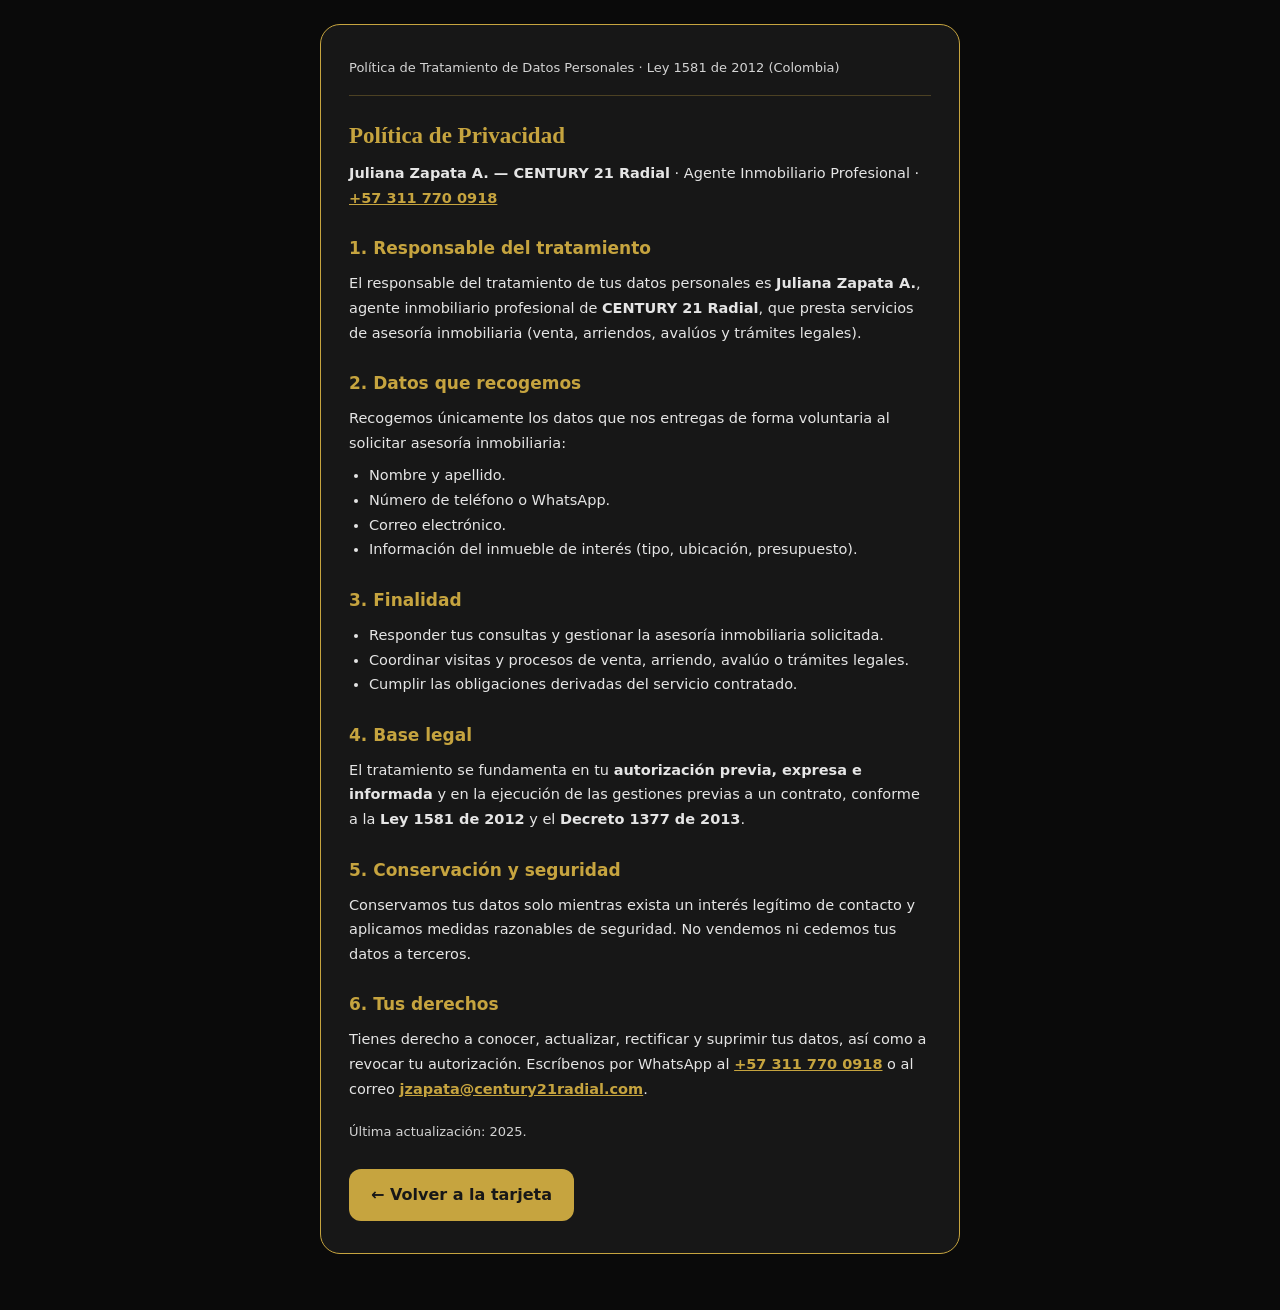
<file: privacidad.html>
<!DOCTYPE html>
<html lang="es">
<head>
  <meta charset="UTF-8" />
  <meta name="viewport" content="width=device-width, initial-scale=1.0" />
  <title>Política de Privacidad — CENTURY 21 Radial</title>
  <meta name="robots" content="noindex" />
  <link rel="icon" type="image/png" href="icons/favicon-64.png" />
  <style>
    *{box-sizing:border-box;margin:0;padding:0}
    body{background:#0a0a0a;color:#e5e5e5;font-family:'Montserrat',system-ui,sans-serif;line-height:1.7;padding:24px 16px 56px;display:flex;justify-content:center}
    .hoja{max-width:640px;background:#171717;border-radius:20px;padding:32px 28px;border:1px solid #c6a43f}
    h1{font-size:23px;color:#c6a43f;margin-bottom:6px;font-family:Georgia,serif}
    h2{font-size:17px;color:#c6a43f;margin:24px 0 8px}
    p,li{font-size:14.5px;color:#e5e5e5}
    ul{margin:8px 0 8px 20px}
    a{color:#c6a43f;font-weight:700}
    .sello{margin-bottom:20px;padding-bottom:16px;border-bottom:1px solid rgba(198,164,63,.3);color:#d4d4d4;font-size:13px}
    .volver{display:inline-block;margin-top:26px;background:#c6a43f;color:#171717;text-decoration:none;font-weight:800;padding:12px 22px;border-radius:12px}
  </style>
    <meta name="description" content="Política de privacidad de CENTURY 21 Radial. Tarjeta digital creada por KONFÍO ZINC.">
    <meta property="og:title" content="Política de privacidad · CENTURY 21 Radial">
    <meta property="og:description" content="Política de privacidad de CENTURY 21 Radial. Tarjeta digital creada por KONFÍO ZINC.">
    <meta property="og:image" content="https://konfiozinc.github.io/card/assets/img/og/og-tarjetas-digitales.png">
    <meta property="og:image:width" content="1200">
    <meta property="og:image:height" content="630">
    <meta property="og:type" content="website">
    <meta property="og:site_name" content="KONFÍO ZINC">
    <meta property="og:locale" content="es_CO">
    <link rel="icon" type="image/svg+xml" href="favicon.svg">
</head>
<body>
  <main class="hoja">
    <p class="sello">Política de Tratamiento de Datos Personales · Ley 1581 de 2012 (Colombia)</p>
    <h1>Política de Privacidad</h1>
    <p><strong>Juliana Zapata A. — CENTURY 21 Radial</strong> · Agente Inmobiliario Profesional · <a href="https://wa.me/573117700918">+57 311 770 0918</a></p>

    <h2>1. Responsable del tratamiento</h2>
    <p>El responsable del tratamiento de tus datos personales es <strong>Juliana Zapata A.</strong>, agente inmobiliario profesional de <strong>CENTURY 21 Radial</strong>, que presta servicios de asesoría inmobiliaria (venta, arriendos, avalúos y trámites legales).</p>

    <h2>2. Datos que recogemos</h2>
    <p>Recogemos únicamente los datos que nos entregas de forma voluntaria al solicitar asesoría inmobiliaria:</p>
    <ul>
      <li>Nombre y apellido.</li>
      <li>Número de teléfono o WhatsApp.</li>
      <li>Correo electrónico.</li>
      <li>Información del inmueble de interés (tipo, ubicación, presupuesto).</li>
    </ul>

    <h2>3. Finalidad</h2>
    <ul>
      <li>Responder tus consultas y gestionar la asesoría inmobiliaria solicitada.</li>
      <li>Coordinar visitas y procesos de venta, arriendo, avalúo o trámites legales.</li>
      <li>Cumplir las obligaciones derivadas del servicio contratado.</li>
    </ul>

    <h2>4. Base legal</h2>
    <p>El tratamiento se fundamenta en tu <strong>autorización previa, expresa e informada</strong> y en la ejecución de las gestiones previas a un contrato, conforme a la <strong>Ley 1581 de 2012</strong> y el <strong>Decreto 1377 de 2013</strong>.</p>

    <h2>5. Conservación y seguridad</h2>
    <p>Conservamos tus datos solo mientras exista un interés legítimo de contacto y aplicamos medidas razonables de seguridad. No vendemos ni cedemos tus datos a terceros.</p>

    <h2>6. Tus derechos</h2>
    <p>Tienes derecho a conocer, actualizar, rectificar y suprimir tus datos, así como a revocar tu autorización. Escríbenos por WhatsApp al <a href="https://wa.me/573117700918">+57 311 770 0918</a> o al correo <a href="mailto:jzapata@century21radial.com">jzapata@century21radial.com</a>.</p>

    <p style="margin-top:20px;font-size:13px;color:#d4d4d4">Última actualización: 2025.</p>
    <a class="volver" href="./">← Volver a la tarjeta</a>
  </main>
</body>
</html>
</file>
